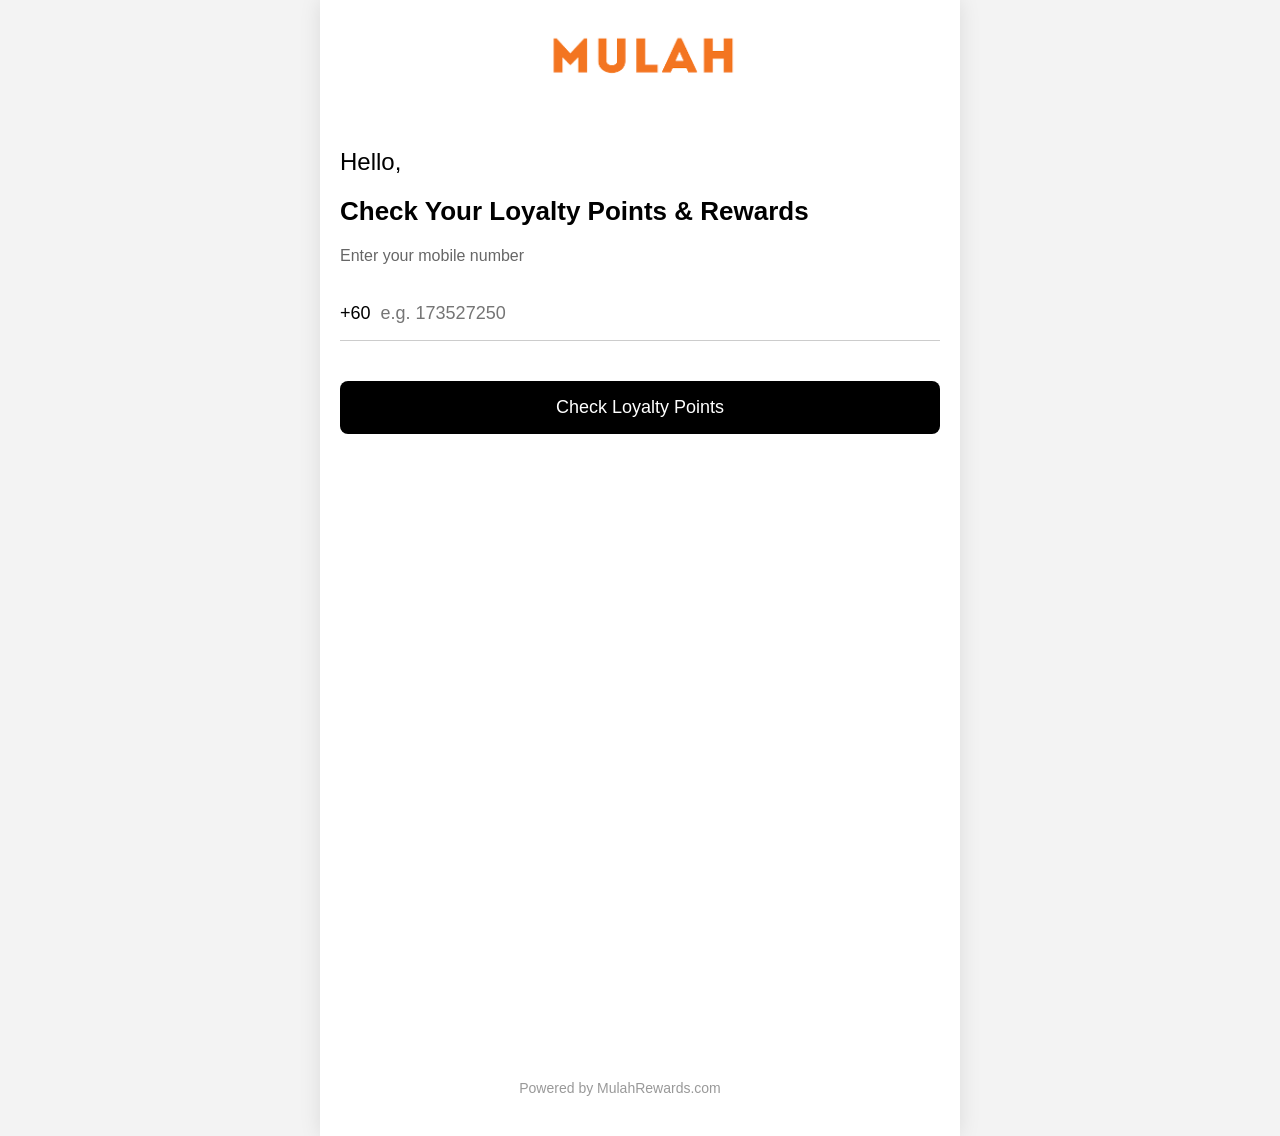
<file: index.html>
<!DOCTYPE html>
<html lang="en">

<head>
  <meta charset="UTF-8" />
  <meta name="viewport" content="width=device-width, initial-scale=1.0">
  <title>Mulah Loyalty - Login</title>
  <link rel="stylesheet" href="style.css">
</head>

<body>
  <div class="mobile-frame">
    <img src="mulah-logo.png" alt="Mulah Logo" class="logo">
    <div class="welcome">Hello,</div>
    <h2>Check Your Loyalty Points & Rewards</h2>
    <p class="description">Enter your mobile number</p>

    <form id="phone-form">
      <div class="phone-wrapper">
        <span class="prefix">+60</span>
        <input type="tel" id="phone" name="phone" placeholder="e.g. 173527250" maxlength="10" required>
      </div>

      <div id="error-message" class="error"></div>

      <button type="submit">Check Loyalty Points</button>
    </form>

    <div class="footer">Powered by MulahRewards.com</div>
  </div>

  <script>
    document.getElementById('phone-form').addEventListener('submit', function(e) {
      e.preventDefault();
      const phone = document.getElementById('phone').value;
      const errorMessage = document.getElementById('error-message');
      
      if (!/^\d+$/.test(phone) || phone !== '173527250') {
        errorMessage.textContent = 'Please enter the correct mobile number (173527250)';
      } else {
        localStorage.setItem('phone', '+60' + phone);
        window.location.href = 'page2.html';
      }
    });
    
    document.getElementById('phone').addEventListener('input', function(e) {
      this.value = this.value.replace(/[^0-9]/g, '');
    });
  </script>
</body>
</html>
</file>
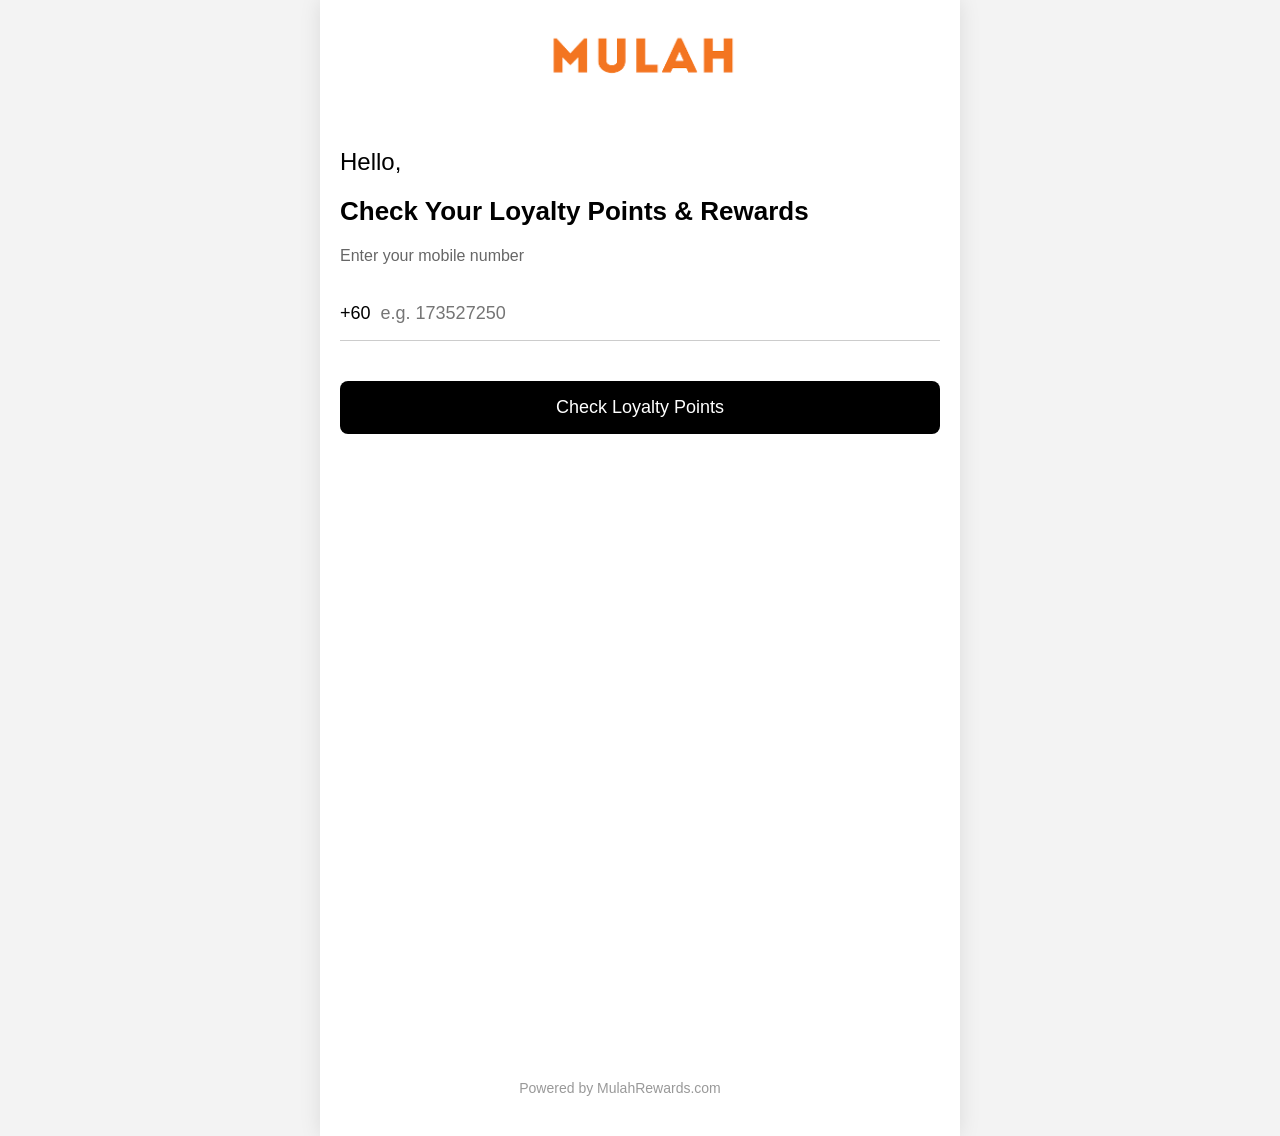
<file: page1.html>
<!DOCTYPE html>
<html lang="en">

<head>
  <meta charset="UTF-8" />
  <meta name="viewport" content="width=device-width, initial-scale=1.0">
  <title>Mulah Loyalty - Login</title>
  <link rel="stylesheet" href="style.css">
</head>

<body>
  <div class="mobile-frame">
    <img src="mulah-logo.png" alt="Mulah Logo" class="logo">
    <div class="welcome">Hello,</div>
    <h2>Check Your Loyalty Points & Rewards</h2>
    <p class="description">Enter your mobile number</p>

    <form id="phone-form">
      <div class="phone-wrapper">
        <span class="prefix">+60</span>
        <input type="tel" id="phone" name="phone" placeholder="e.g. 173527250" maxlength="10" required>
      </div>

      <div id="error-message" class="error"></div>

      <button type="submit">Check Loyalty Points</button>
    </form>

    <div class="footer">Powered by MulahRewards.com</div>
  </div>

  <script>
    document.getElementById('phone-form').addEventListener('submit', function(e) {
      e.preventDefault();
      const phone = document.getElementById('phone').value;
      const errorMessage = document.getElementById('error-message');
      
      if (!/^\d+$/.test(phone) || phone !== '173527250') {
        errorMessage.textContent = 'Please enter the correct mobile number (173527250)';
      } else {
        localStorage.setItem('phone', '+60' + phone);
        window.location.href = 'page2.html';
      }
    });
    
    document.getElementById('phone').addEventListener('input', function(e) {
      this.value = this.value.replace(/[^0-9]/g, '');
    });
  </script>
</body>
</html>
</file>
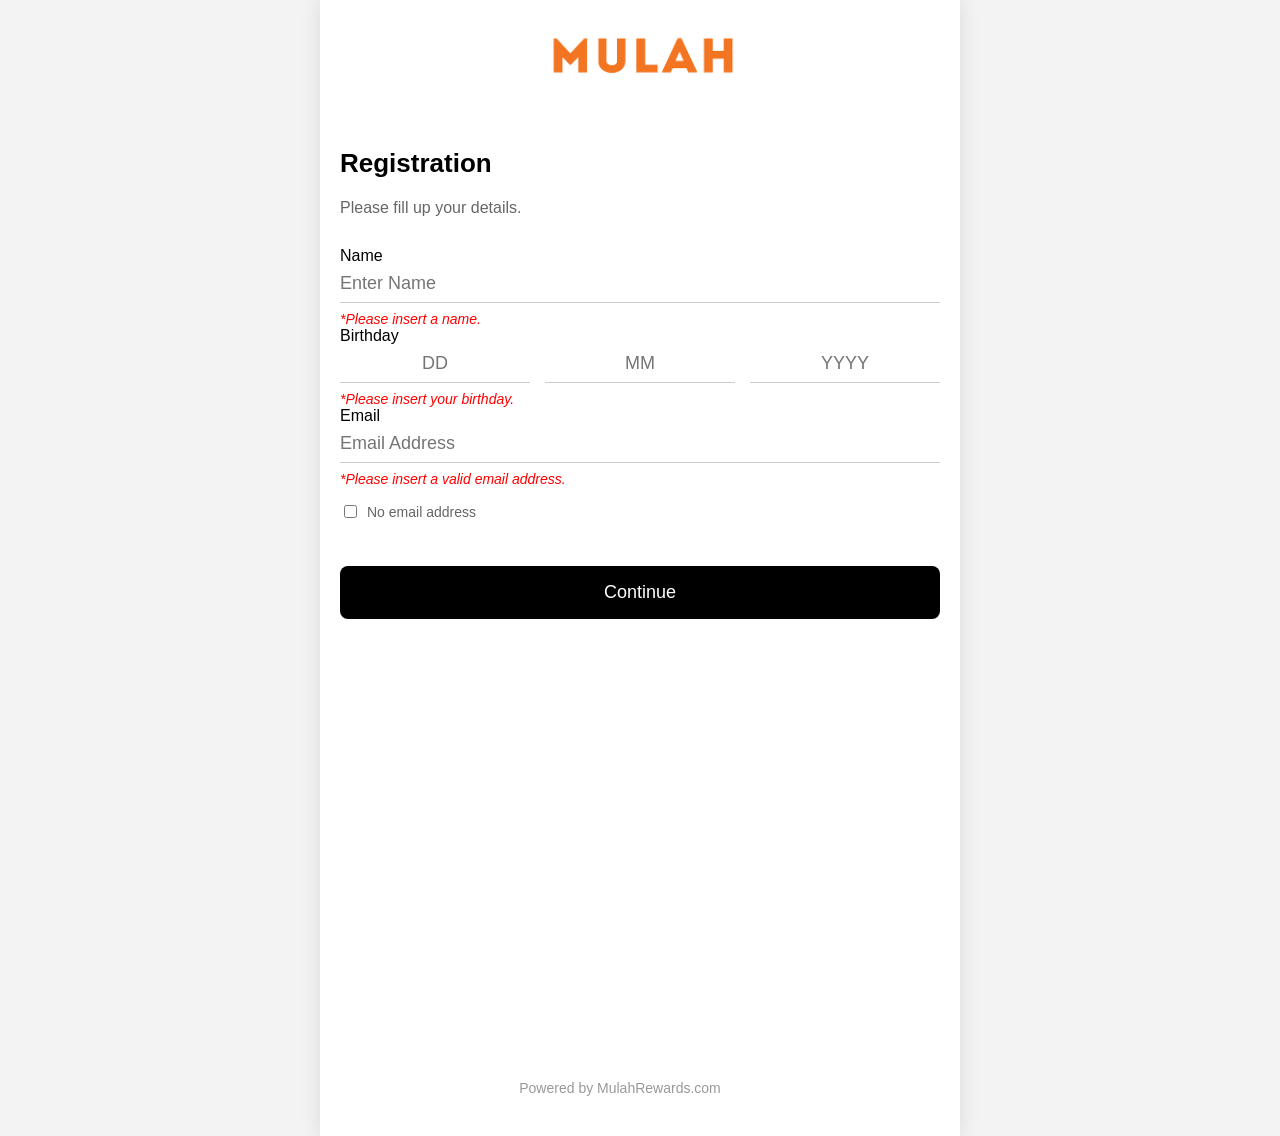
<file: page2.html>
<!DOCTYPE html>
<html lang="en">

<head>
  <meta charset="UTF-8" />
  <meta name="viewport" content="width=device-width, initial-scale=1.0">
  <title>Mulah - Registration</title>
  <link rel="stylesheet" href="style.css">
</head>

<body>
  <div class="mobile-frame">
    <img src="mulah-logo.png" alt="Mulah Logo" class="logo">
    <h2>Registration</h2>
    <p class="description">Please fill up your details.</p>
    
    <div class="form-group">
      <label for="name">Name</label>
      <input type="text" id="name" placeholder="Enter Name">
      <div class="error" id="nameErr">*Please insert a name.</div>
    </div>

    <div class="form-group">
      <label>Birthday</label>
      <div class="dob-group">
        <input type="number" id="day" placeholder="DD" min="1" max="31">
        <input type="number" id="month" placeholder="MM" min="1" max="12">
        <input type="number" id="year" placeholder="YYYY">
      </div>
      <div class="error" id="dobErr">*Please insert your birthday.</div>
    </div>

    <div class="form-group">
      <label for="email">Email</label>
      <input type="email" id="email" placeholder="Email Address">
      <div class="error" id="emailErr">*Please insert a valid email address.</div>
      <div class="checkbox">
        <input type="checkbox" id="noEmail">
        <label for="noEmail">No email address</label>
      </div>
    </div>

    <button onclick="submitForm()">Continue</button>

    <div class="footer">Powered by MulahRewards.com</div>
  </div>

  <script>
    document.getElementById('noEmail').addEventListener('change', e => {
      const email = document.getElementById('email');
      email.disabled = e.target.checked;
      if (e.target.checked) {
        email.value = '';
        document.getElementById('emailErr').style.display = 'none';
      }
    });

    function submitForm() {
      const name = document.getElementById('name').value.trim();
      const day = document.getElementById('day').value.trim();
      const month = document.getElementById('month').value.trim();
      const year = document.getElementById('year').value.trim();
      const email = document.getElementById('email').value.trim();
      const noEmail = document.getElementById('noEmail').checked;

      let valid = true;
      
      // Validate name
      if (!name) {
        document.getElementById('nameErr').style.display = 'block';
        valid = false;
      } else {
        document.getElementById('nameErr').style.display = 'none';
      }
      
      // Validate birthday
      if (!day || !month || !year || day.length !== 2 || month.length !== 2 || year.length !== 4) {
        document.getElementById('dobErr').style.display = 'block';
        valid = false;
      } else {
        document.getElementById('dobErr').style.display = 'none';
      }
      
      // Validate email
      if (!noEmail && (!email || !/^[^\s@]+@[^\s@]+\.[^\s@]+$/.test(email))) {
        document.getElementById('emailErr').style.display = 'block';
        valid = false;
      } else {
        document.getElementById('emailErr').style.display = 'none';
      }

      if (valid) {
        localStorage.setItem('name', name);
        localStorage.setItem('birthday', `${day}/${month}/${year}`);
        localStorage.setItem('email', email || 'No email address');
        window.location.href = 'page3.html';
      }
    }
    
    document.getElementById('day').addEventListener('input', function() {
      if (this.value.length === 2) document.getElementById('month').focus();
    });
    document.getElementById('month').addEventListener('input', function() {
      if (this.value.length === 2) document.getElementById('year').focus();
    });
    
    document.getElementById('day').addEventListener('input', function() {
      if (this.value.length > 2) this.value = this.value.slice(0, 2);
    });
    document.getElementById('month').addEventListener('input', function() {
      if (this.value.length > 2) this.value = this.value.slice(0, 2);
    });
    document.getElementById('year').addEventListener('input', function() {
      if (this.value.length > 4) this.value = this.value.slice(0, 4);
    });
  </script>
</body>
</html>
</file>
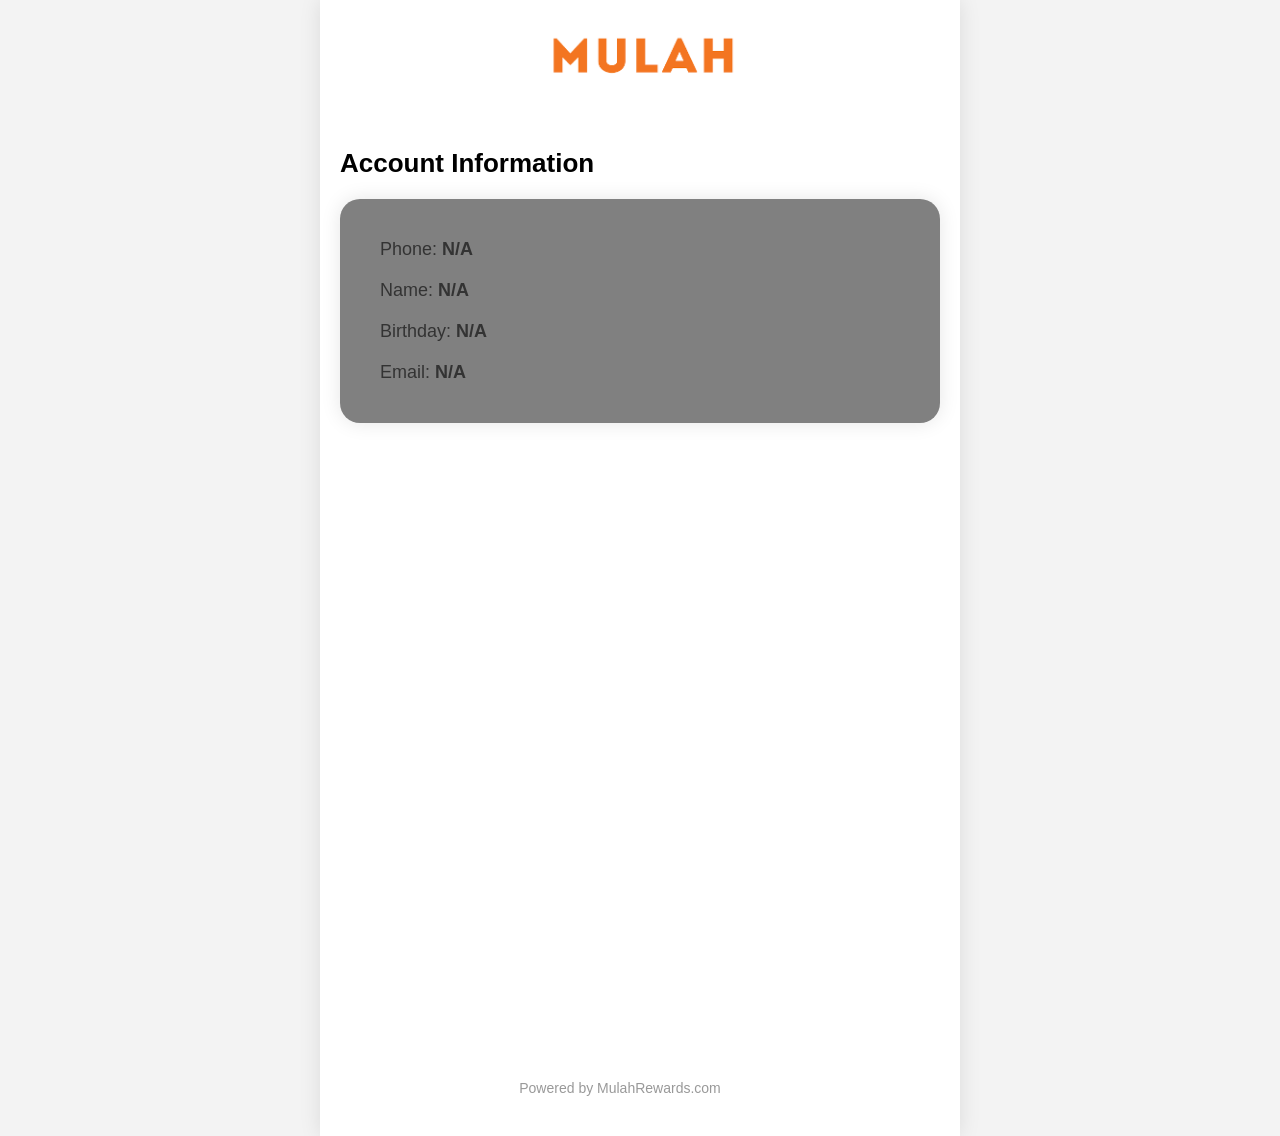
<file: page3.html>
<!DOCTYPE html>
<html lang="en">

<head>
  <meta charset="UTF-8" />
  <meta name="viewport" content="width=device-width, initial-scale=1.0">
  <title>Mulah - Account Information</title>
  <link rel="stylesheet" href="style.css">
</head>

<body>
  <div class="mobile-frame">
    <img src="mulah-logo.png" alt="Mulah Logo" class="logo">
    <h2>Account Information</h2>

    <div class="container">
        <div class="info">Phone: <span id="phone"></span></div>
        <div class="info">Name: <span id="name"></span></div>
        <div class="info">Birthday: <span id="birthday"></span></div>
        <div class="info">Email: <span id="email"></span></div>
    </div>

    <div class="footer">Powered by MulahRewards.com</div>
  </div>

  <script>
    document.getElementById('phone').textContent = localStorage.getItem('phone') || 'N/A';
    document.getElementById('name').textContent = localStorage.getItem('name') || 'N/A';
    document.getElementById('birthday').textContent = localStorage.getItem('birthday') || 'N/A';
    document.getElementById('email').textContent = localStorage.getItem('email') || 'N/A';
  </script>
</body>
</html>
</file>
<file: style.css>
body {
    margin: 0;
    padding: 0;
    background: #f3f3f3;
    display: flex;
    justify-content: center;
    align-items: center;
    min-height: 100vh;
}

.mobile-frame {
    width: 640px;
    height: 1136px;
    background: #fff;
    box-shadow: 0 0 20px rgba(0, 0, 0, 0.1);
    font-family: 'Arial', sans-serif;
    padding: 30px 20px;
    box-sizing: border-box;
    overflow-y: auto;
    position: relative;
}

.logo {
    max-width: 200px;
    margin-bottom: 60px;
    display: block;
    margin-left: auto;
    margin-right: auto;
}

.welcome {
    font-size: 24px;
    margin-bottom: 10px;
    color: #000;
    align-self: flex-start;
}

h2 {
    font-size: 26px;
    margin: 20px 0;
    text-align: left;
}

.description {
    color: #666;
    font-size: 16px;
    margin-bottom: 30px;
    text-align: left;
}

.phone-wrapper {
    display: flex;
    align-items: center;
    margin-bottom: 10px;
    border-bottom: 1px solid #ccc;
    padding-bottom: 8px;
}

.prefix {
    font-size: 18px;
    color: #000;
    margin-right: 10px;
    font-weight: 500;
}

.phone-wrapper input {
    flex: 1;
    border: none;
    padding: 8px 0;
    font-size: 18px;
    outline: none;
    background: transparent;
}

input {
    width: 100%;
    padding: 8px 0;
    font-size: 18px;
    border: none;
    border-bottom: 1px solid #ccc;
    box-sizing: border-box;
    outline: none;
    background: transparent;
    text-align: left;
}

.dob-group {
    display: flex;
    gap: 15px;
    margin-bottom: 8px;
}

.dob-group input {
    width: 33.3%;
    text-align: center;
    border-bottom: 1px solid #ccc;
}

.error {
    color: red;
    font-size: 14px;
    margin-top: 8px;
    text-align: left;
    font-style: italic;
}

.checkbox {
    text-align: left;
    margin: 15px 0;
    font-size: 14px;
    color: #666;
    display: flex;
    align-items: center;
}

.checkbox input {
    width: auto;
    margin-right: 10px;
    accent-color: #000;
}

button {
    background-color: #000;
    color: white;
    padding: 16px;
    font-size: 18px;
    border: none;
    border-radius: 8px;
    width: 100%;
    margin-top: 30px;
    cursor: pointer;
    font-weight: 500;
}

.container  {
    background: grey;
    border-radius: 20px;
    box-shadow: 0 0 20px rgba(0, 0, 0, 0.1);
    padding: 20px 40px;
    box-sizing: border-box;
}

.info {
    font-size: 18px;
    margin: 20px 0;
    color: #333;
    text-align: left;
}

.info span {
    font-weight: bold;
}

.footer {
    position: absolute;
    bottom: 40px;
    font-size: 14px;
    color: #999;
    width: calc(100% - 80px);
    text-align: center;
}

.footer a {
    color: #999;
    text-decoration: none;
}

/* Mobile notch simulation */
.notch {
    position: absolute;
    top: 20px;
    left: 50%;
    transform: translateX(-50%);
    width: 150px;
    height: 30px;
    background-color: #111;
    border-bottom-left-radius: 15px;
    border-bottom-right-radius: 15px;
    z-index: 10;
}

/* Remove number input arrows */
input::-webkit-outer-spin-button,
input::-webkit-inner-spin-button {
    -webkit-appearance: none;
    margin: 0;
}

input[type=number] {
    -moz-appearance: textfield;
}
</file>
